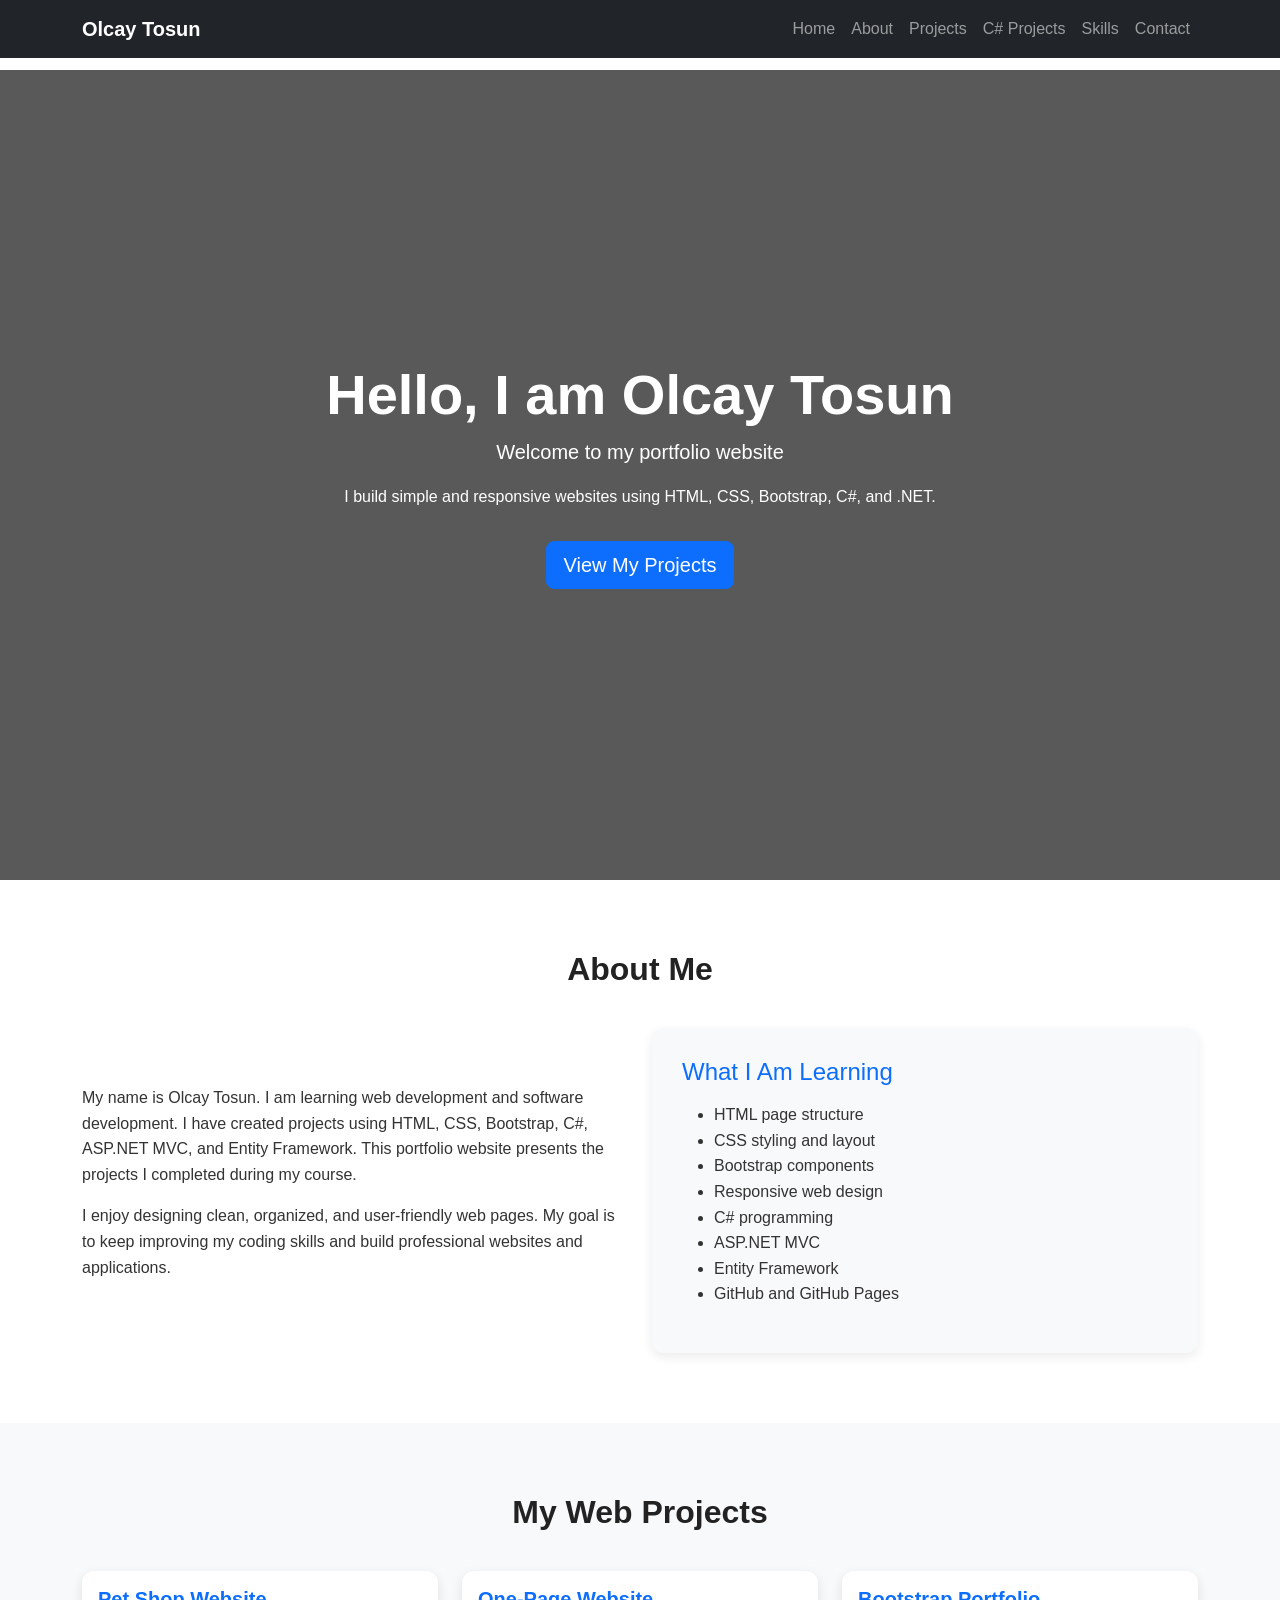
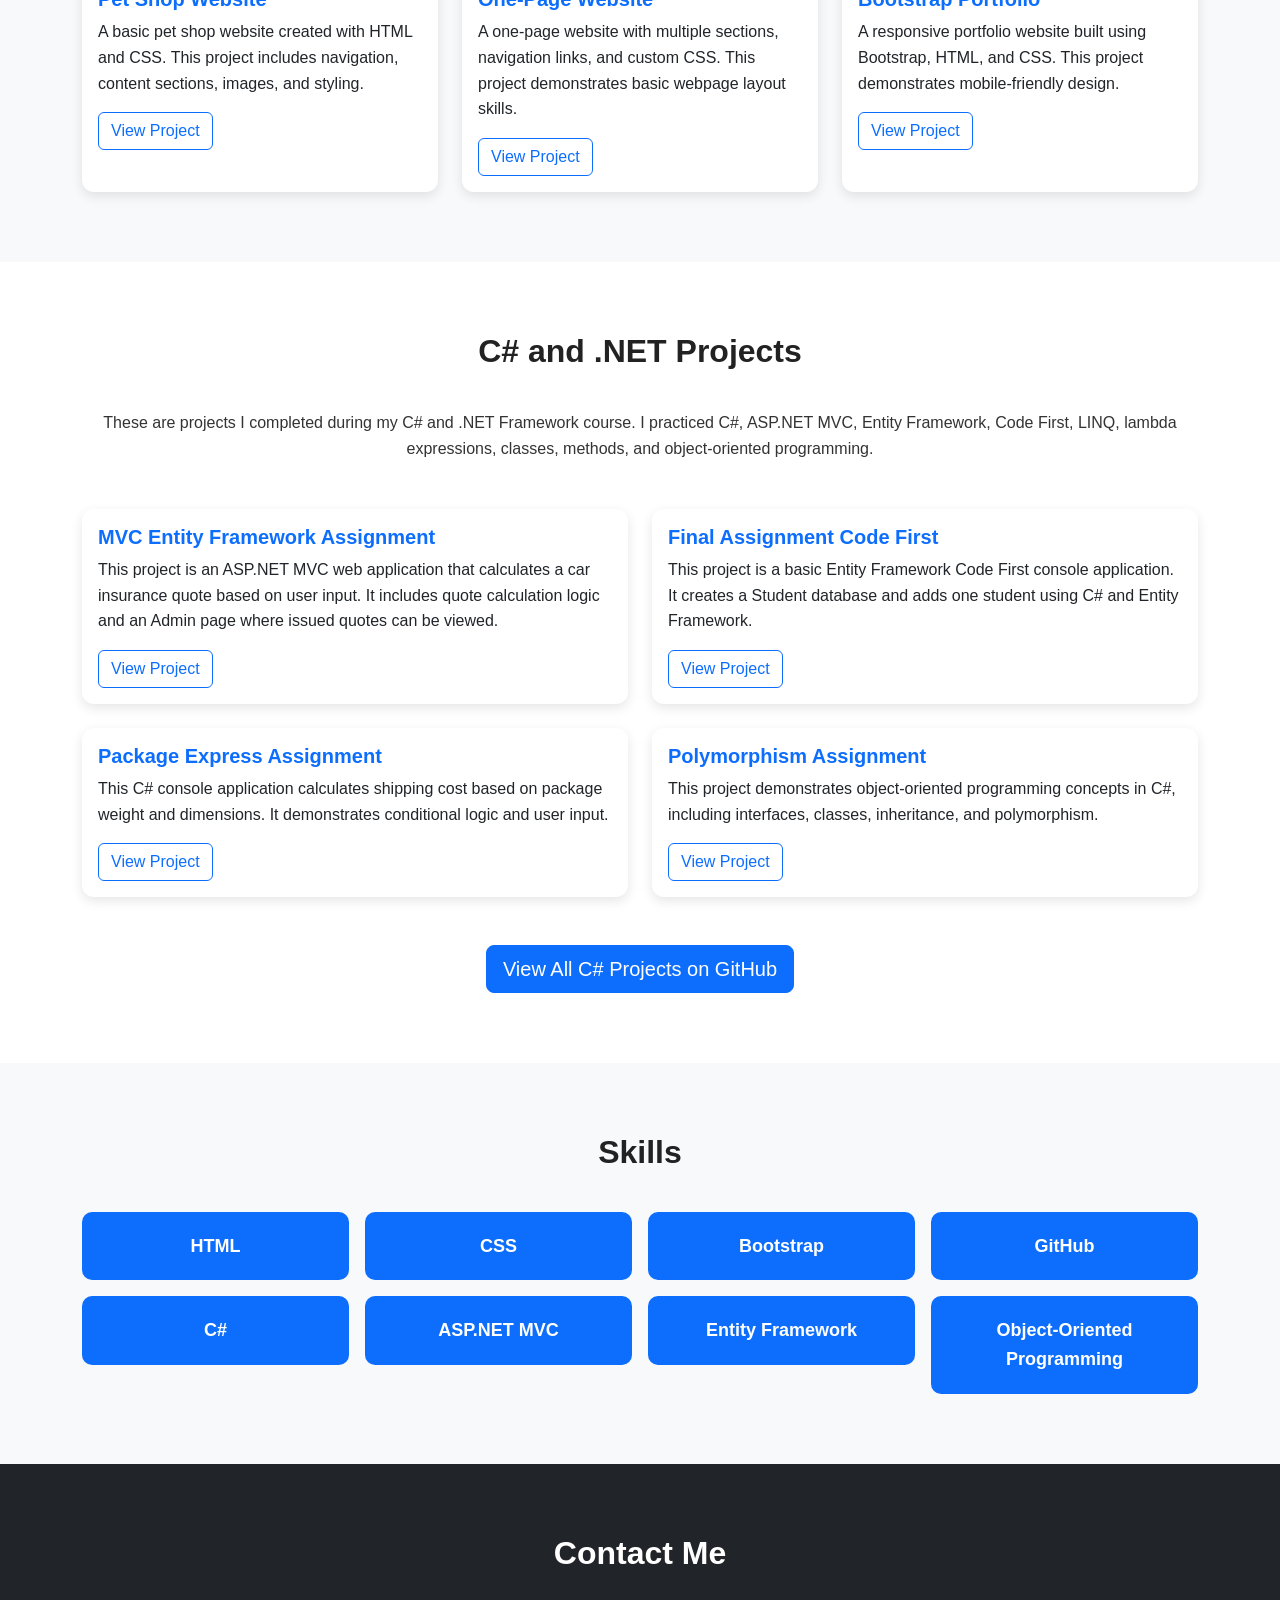
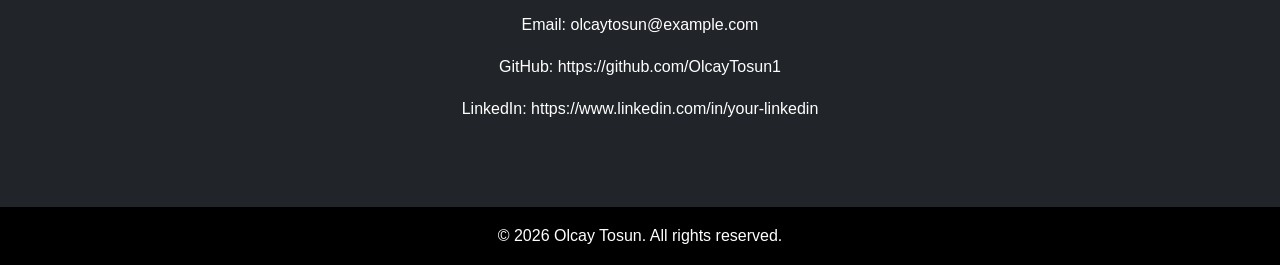
<file: index.html>
<!DOCTYPE html>
<html lang="en">
<head>
    <meta charset="UTF-8">
    <meta name="viewport" content="width=device-width, initial-scale=1.0">
    <title>Olcay Tosun | Portfolio</title>

    <!-- Bootstrap CSS Link -->
    <link href="https://cdn.jsdelivr.net/npm/bootstrap@5.3.3/dist/css/bootstrap.min.css" rel="stylesheet">
    
    <!-- Custom CSS Link -->
    <link rel="stylesheet" type="text/css" href="styles.css">
</head>
<body>

    <!-- Navigation Bar -->
    <nav class="navbar navbar-expand-lg navbar-dark bg-dark fixed-top">
        <div class="container">
            <a class="navbar-brand fw-bold" href="#home">Olcay Tosun</a>

            <button class="navbar-toggler" type="button" data-bs-toggle="collapse" data-bs-target="#navbarMenu">
                <span class="navbar-toggler-icon"></span>
            </button>

            <div class="collapse navbar-collapse" id="navbarMenu">
                <ul class="navbar-nav ms-auto">
                    <li class="nav-item"><a class="nav-link" href="#home">Home</a></li>
                    <li class="nav-item"><a class="nav-link" href="#about">About</a></li>
                    <li class="nav-item"><a class="nav-link" href="#projects">Projects</a></li>
                    <li class="nav-item"><a class="nav-link" href="#csharp-projects">C# Projects</a></li>
                    <li class="nav-item"><a class="nav-link" href="#skills">Skills</a></li>
                    <li class="nav-item"><a class="nav-link" href="#contact">Contact</a></li>
                </ul>
            </div>
        </div>
    </nav>

    <!-- Home Section -->
    <header id="home" class="hero-section">
        <div class="container text-center text-white">
            <h1 class="display-4 fw-bold">Hello, I am Olcay Tosun</h1>
            <p class="lead">Welcome to my portfolio website</p>
            <p>I build simple and responsive websites using HTML, CSS, Bootstrap, C#, and .NET.</p>
            <a href="#projects" class="btn btn-primary btn-lg mt-3">View My Projects</a>
        </div>
    </header>

    <!-- About Section -->
    <section id="about" class="section-padding">
        <div class="container">
            <h2 class="text-center section-title">About Me</h2>

            <div class="row align-items-center">
                <div class="col-md-6">
                    <p>
                        My name is Olcay Tosun. I am learning web development and software development.
                        I have created projects using HTML, CSS, Bootstrap, C#, ASP.NET MVC, and Entity Framework.
                        This portfolio website presents the projects I completed during my course.
                    </p>
                    <p>
                        I enjoy designing clean, organized, and user-friendly web pages. My goal is to
                        keep improving my coding skills and build professional websites and applications.
                    </p>
                </div>

                <div class="col-md-6">
                    <div class="info-box">
                        <h4>What I Am Learning</h4>
                        <ul>
                            <li>HTML page structure</li>
                            <li>CSS styling and layout</li>
                            <li>Bootstrap components</li>
                            <li>Responsive web design</li>
                            <li>C# programming</li>
                            <li>ASP.NET MVC</li>
                            <li>Entity Framework</li>
                            <li>GitHub and GitHub Pages</li>
                        </ul>
                    </div>
                </div>
            </div>
        </div>
    </section>

    <!-- Projects Section -->
    <section id="projects" class="section-padding bg-light">
        <div class="container">
            <h2 class="text-center section-title">My Web Projects</h2>

            <div class="row g-4">

                <div class="col-md-4">
                    <div class="card project-card h-100">
                        <div class="card-body">
                            <h5 class="card-title">Pet Shop Website</h5>
                            <p class="card-text">
                                A basic pet shop website created with HTML and CSS. This project includes
                                navigation, content sections, images, and styling.
                            </p>
                            <a href="#" class="btn btn-outline-primary">View Project</a>
                        </div>
                    </div>
                </div>

                <div class="col-md-4">
                    <div class="card project-card h-100">
                        <div class="card-body">
                            <h5 class="card-title">One-Page Website</h5>
                            <p class="card-text">
                                A one-page website with multiple sections, navigation links, and custom CSS.
                                This project demonstrates basic webpage layout skills.
                            </p>
                            <a href="#" class="btn btn-outline-primary">View Project</a>
                        </div>
                    </div>
                </div>

                <div class="col-md-4">
                    <div class="card project-card h-100">
                        <div class="card-body">
                            <h5 class="card-title">Bootstrap Portfolio</h5>
                            <p class="card-text">
                                A responsive portfolio website built using Bootstrap, HTML, and CSS.
                                This project demonstrates mobile-friendly design.
                            </p>
                            <a href="#" class="btn btn-outline-primary">View Project</a>
                        </div>
                    </div>
                </div>

            </div>
        </div>
    </section>

    <!-- C# Projects Section -->
    <section id="csharp-projects" class="section-padding">
        <div class="container">
            <h2 class="text-center section-title">C# and .NET Projects</h2>

            <p class="text-center mb-5">
                These are projects I completed during my C# and .NET Framework course.
                I practiced C#, ASP.NET MVC, Entity Framework, Code First, LINQ,
                lambda expressions, classes, methods, and object-oriented programming.
            </p>

            <div class="row g-4">

                <div class="col-md-6">
                    <div class="card project-card h-100">
                        <div class="card-body">
                            <h5 class="card-title">MVC Entity Framework Assignment</h5>
                            <p class="card-text">
                                This project is an ASP.NET MVC web application that calculates a car
                                insurance quote based on user input. It includes quote calculation logic
                                and an Admin page where issued quotes can be viewed.
                            </p>
                            <a href="https://github.com/OlcayTosun1/Tech-Academy-Basic-CSharp-Projects/tree/main/MVC%20Entity%20Framework%20Assignment" target="_blank" class="btn btn-outline-primary">
                                View Project
                            </a>
                        </div>
                    </div>
                </div>

                <div class="col-md-6">
                    <div class="card project-card h-100">
                        <div class="card-body">
                            <h5 class="card-title">Final Assignment Code First</h5>
                            <p class="card-text">
                                This project is a basic Entity Framework Code First console application.
                                It creates a Student database and adds one student using C# and Entity Framework.
                            </p>
                            <a href="https://github.com/OlcayTosun1/Tech-Academy-Basic-CSharp-Projects/tree/main/Final_Assignment_CodeFirst" target="_blank" class="btn btn-outline-primary">
                                View Project
                            </a>
                        </div>
                    </div>
                </div>

                <div class="col-md-6">
                    <div class="card project-card h-100">
                        <div class="card-body">
                            <h5 class="card-title">Package Express Assignment</h5>
                            <p class="card-text">
                                This C# console application calculates shipping cost based on package
                                weight and dimensions. It demonstrates conditional logic and user input.
                            </p>
                            <a href="https://github.com/OlcayTosun1/Tech-Academy-Basic-CSharp-Projects/tree/main/Package-Express-Assignment" target="_blank" class="btn btn-outline-primary">
                                View Project
                            </a>
                        </div>
                    </div>
                </div>

                <div class="col-md-6">
                    <div class="card project-card h-100">
                        <div class="card-body">
                            <h5 class="card-title">Polymorphism Assignment</h5>
                            <p class="card-text">
                                This project demonstrates object-oriented programming concepts in C#,
                                including interfaces, classes, inheritance, and polymorphism.
                            </p>
                            <a href="https://github.com/OlcayTosun1/Tech-Academy-Basic-CSharp-Projects/tree/main/Polymorphism-Assignment" target="_blank" class="btn btn-outline-primary">
                                View Project
                            </a>
                        </div>
                    </div>
                </div>

            </div>

            <div class="text-center mt-5">
                <a href="https://github.com/OlcayTosun1/Tech-Academy-Basic-CSharp-Projects" target="_blank" class="btn btn-primary btn-lg">
                    View All C# Projects on GitHub
                </a>
            </div>
        </div>
    </section>

    <!-- Skills Section -->
    <section id="skills" class="section-padding bg-light">
        <div class="container">
            <h2 class="text-center section-title">Skills</h2>

            <div class="row text-center g-3">
                <div class="col-md-3">
                    <div class="skill-box">HTML</div>
                </div>

                <div class="col-md-3">
                    <div class="skill-box">CSS</div>
                </div>

                <div class="col-md-3">
                    <div class="skill-box">Bootstrap</div>
                </div>

                <div class="col-md-3">
                    <div class="skill-box">GitHub</div>
                </div>

                <div class="col-md-3">
                    <div class="skill-box">C#</div>
                </div>

                <div class="col-md-3">
                    <div class="skill-box">ASP.NET MVC</div>
                </div>

                <div class="col-md-3">
                    <div class="skill-box">Entity Framework</div>
                </div>

                <div class="col-md-3">
                    <div class="skill-box">Object-Oriented Programming</div>
                </div>
            </div>
        </div>
    </section>

    <!-- Contact Section -->
    <section id="contact" class="section-padding contact-section text-white">
        <div class="container text-center">
            <h2 class="section-title text-white">Contact Me</h2>
            <p>Email: olcaytosun@example.com</p>
            <p>GitHub: <a href="https://github.com/OlcayTosun1" target="_blank" class="text-white">https://github.com/OlcayTosun1</a></p>
            <p>LinkedIn: https://www.linkedin.com/in/your-linkedin</p>
        </div>
    </section>

    <!-- Footer -->
    <footer class="text-center text-white bg-black py-3">
        <p class="mb-0">&copy; 2026 Olcay Tosun. All rights reserved.</p>
    </footer>

    <!-- Bootstrap JavaScript Link -->
    <script src="https://cdn.jsdelivr.net/npm/bootstrap@5.3.3/dist/js/bootstrap.bundle.min.js"></script>

</body>
</html>
</file>
<file: styles.css>
/* General Page Styles */
body {
    font-family: Arial, Helvetica, sans-serif;
    line-height: 1.6;
    padding-top: 70px;
    color: #333;
}

.section-padding {
    padding: 70px 0;
}

.section-title {
    margin-bottom: 40px;
    font-weight: bold;
    color: #222;
}

/* Hero Section */
.hero-section {
    min-height: 90vh;
    background: linear-gradient(rgba(0, 0, 0, 0.65), rgba(0, 0, 0, 0.65)),
                url("https://images.unsplash.com/photo-1498050108023-c5249f4df085");
    background-size: cover;
    background-position: center;
    display: flex;
    align-items: center;
}

/* About Section */
.info-box {
    background-color: #f8f9fa;
    padding: 30px;
    border-radius: 12px;
    box-shadow: 0 4px 12px rgba(0, 0, 0, 0.08);
}

.info-box h4 {
    margin-bottom: 15px;
    color: #0d6efd;
}

/* Project Cards */
.project-card {
    border: none;
    border-radius: 12px;
    box-shadow: 0 4px 12px rgba(0, 0, 0, 0.10);
    transition: transform 0.3s ease, box-shadow 0.3s ease;
}

.project-card:hover {
    transform: translateY(-8px);
    box-shadow: 0 8px 18px rgba(0, 0, 0, 0.15);
}

.card-title {
    color: #0d6efd;
    font-weight: bold;
}

/* Skills Section */
.skill-box {
    background-color: #0d6efd;
    color: white;
    padding: 20px;
    border-radius: 10px;
    font-weight: bold;
    font-size: 18px;
}

/* Contact Section */
.contact-section {
    background-color: #212529;
}

/* Links */
a {
    text-decoration: none;
}

/* Responsive Design */
@media screen and (max-width: 768px) {
    .hero-section {
        min-height: 75vh;
        padding: 40px 20px;
    }

    .hero-section h1 {
        font-size: 2.2rem;
    }

    .section-padding {
        padding: 50px 20px;
    }
}
</file>
